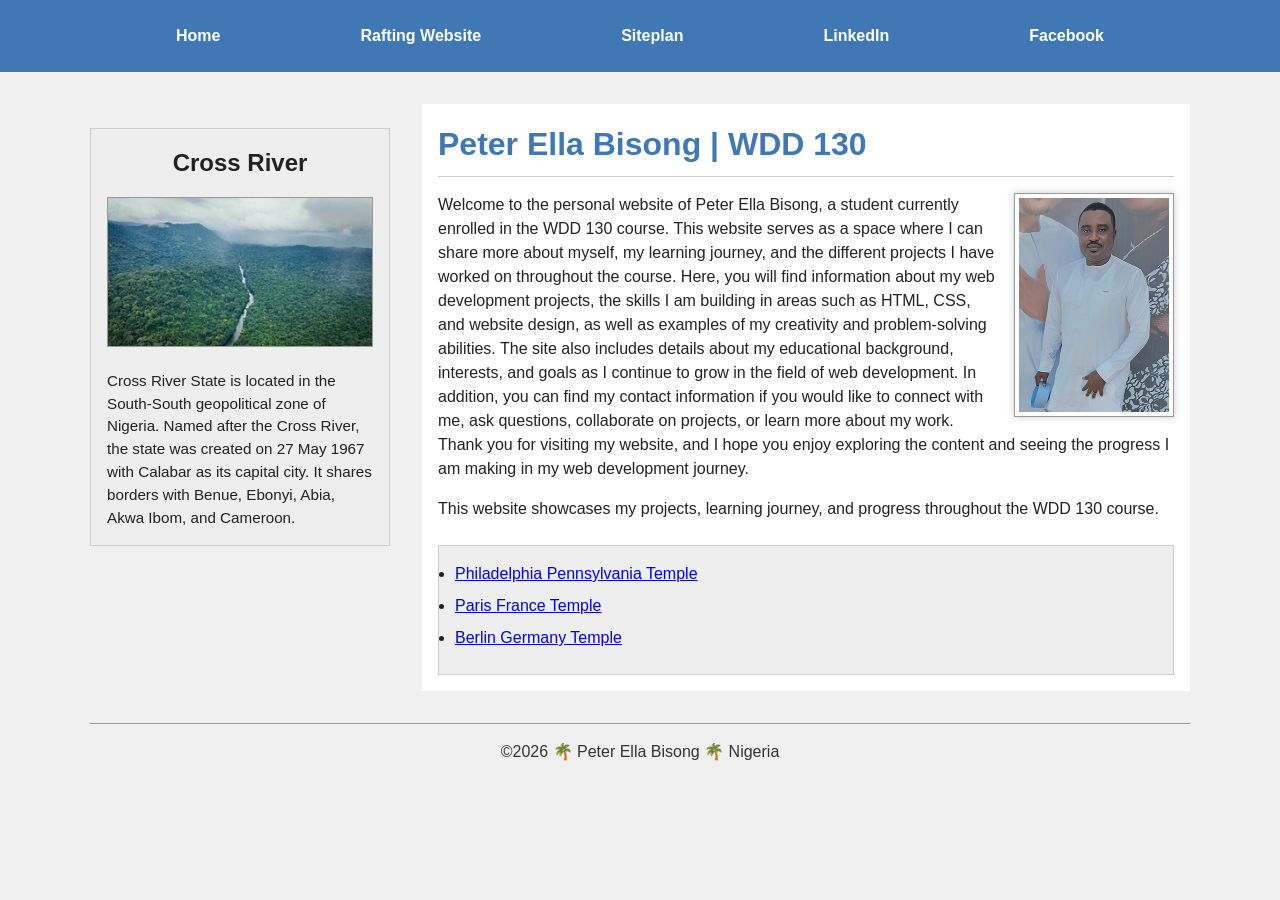
<file: index.html>
<!DOCTYPE html>
<html lang="en">

<head>
    <meta charset="UTF-8">
    <meta name="viewport" content="width=device-width, initial-scale=1.0">

    <title>Peter Ella Bisong | WDD 130</title>

    <meta name="description"
      content="Personal website of Peter Ella Bisong, a WDD 130 student showcasing projects, skills, and contact information.">

    <meta name="author" content="Peter Ella Bisong">

    <link rel="stylesheet" href="styles/styles.css">
</head>

<body>

    <header>
        <nav>
            <a href="#">Home</a>
            <a href="wwr/">Rafting Website</a>
            <a href="#">Siteplan</a>
            <a href="https://www.linkedin.com" target="_blank">LinkedIn</a>
            <a href="https://www.facebook.com" target="_blank">Facebook</a>
        </nav>
    </header>

    <div class="grid-container">

        <!-- Aside -->
        <aside class="box">
            <h2>Cross River</h2>

            <img src="images/cross-river.jpg" alt="Cross River National Park scenery">

            <p>
                Cross River State is located in the South-South geopolitical
                zone of Nigeria. Named after the Cross River, the state was
                created on 27 May 1967 with Calabar as its capital city.
                It shares borders with Benue, Ebonyi, Abia, Akwa Ibom,
                and Cameroon.
            </p>
        </aside>

        <!-- Main -->
        <main>
            <h1>Peter Ella Bisong | WDD 130</h1>

            <img src="images/profile.jpg" alt="Profile photo of Peter Ella Bisong">

            <p>
                Welcome to the personal website of Peter Ella Bisong, a student currently enrolled
                in the WDD 130
                course. This website serves as a space where I can share more about myself, my
                learning journey, and
                the different projects I have worked on throughout the course. Here, you will find
                information about
                my web development projects, the skills I am building in areas such as HTML, CSS,
                and website
                design, as well as examples of my creativity and problem-solving abilities. The site
                also includes
                details about my educational background, interests, and goals as I continue to grow
                in the field of
                web development. In addition, you can find my contact information if you would like
                to connect with
                me, ask questions, collaborate on projects, or learn more about my work. Thank you
                for visiting my
                website, and I hope you enjoy exploring the content and seeing the progress I am
                making in my web
                development journey.
            </p>

            <p>
                This website showcases my projects, learning journey,
                and progress throughout the WDD 130 course.
            </p>

            <ul class="box">
                <li>
                    <a href="http://www.churchofjesuschrist.org/temples/details/philadelphia-pennsylvania-temple"
                      target="_blank">
                        Philadelphia Pennsylvania Temple
                    </a>
                </li>

                <li>
                    <a href="http://www.churchofjesuschrist.org/temples/details/paris-france-temple"
                      target="_blank">
                        Paris France Temple
                    </a>
                </li>

                <li>
                    <a href="http://www.churchofjesuschrist.org/temples/details/lima-peru-los-olivos-temple"
                      target="_blank">
                        Berlin Germany Temple
                    </a>
                </li>
            </ul>

        </main>
    </div>

    <footer>
        <p>©2026 🌴 Peter Ella Bisong 🌴 Nigeria</p>
    </footer>

</body>

</html>
</file>
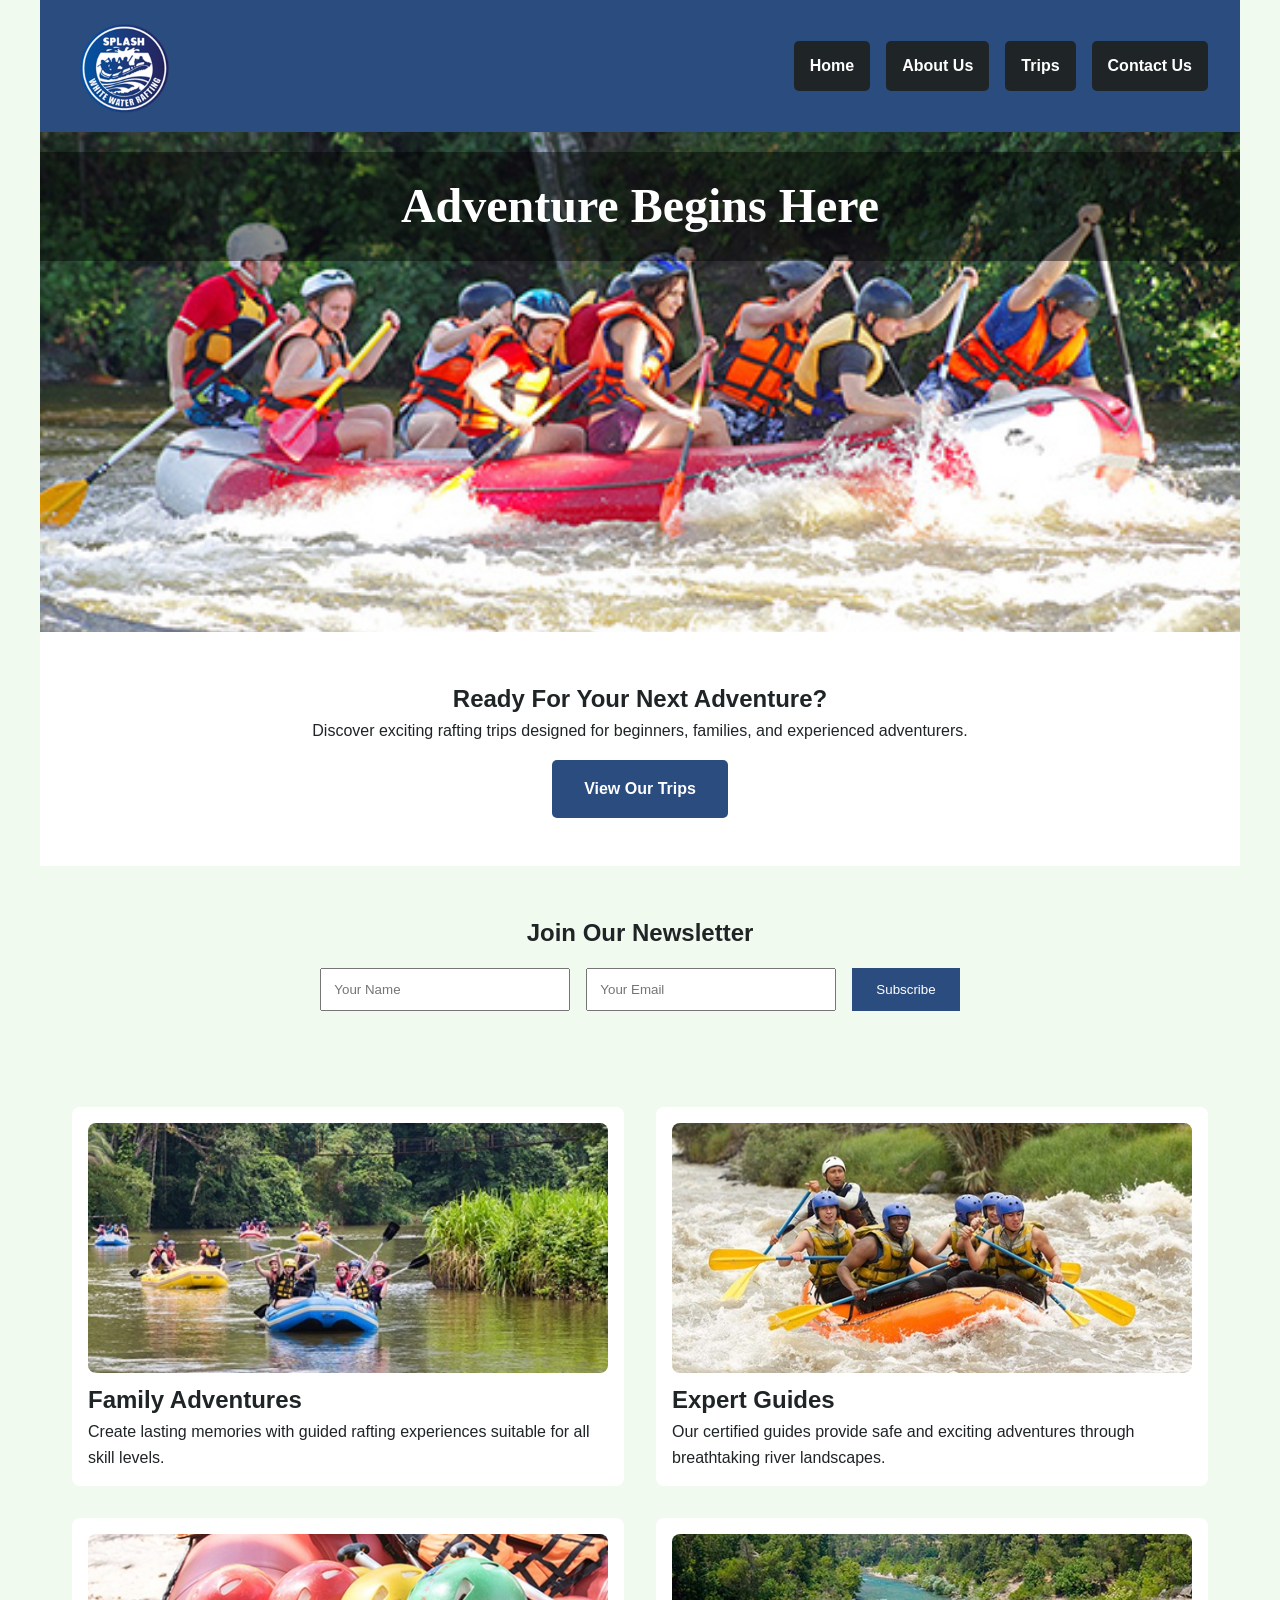
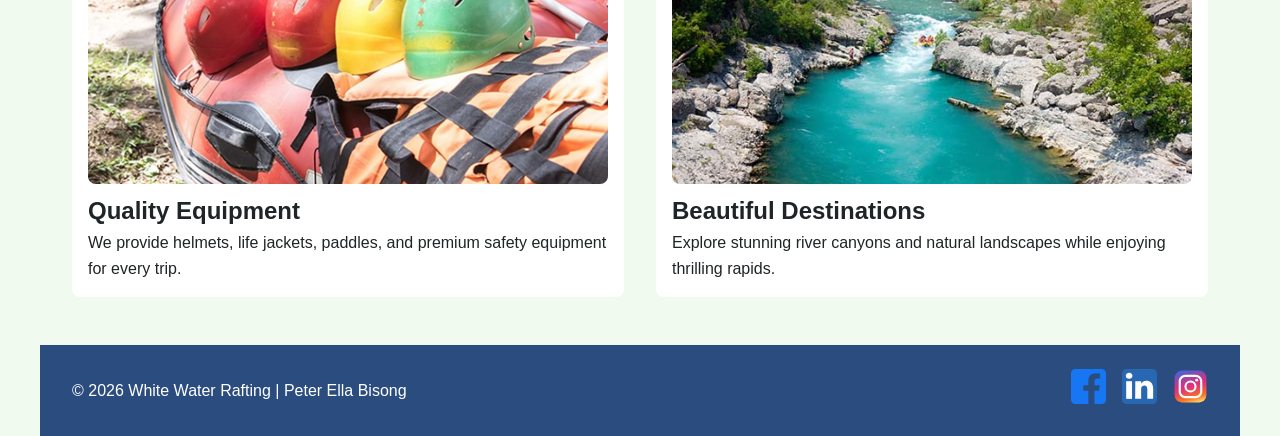
<file: wwr/index.html>
<!DOCTYPE html>
<html lang="en-US">

<head>
    <meta charset="UTF-8">
    <meta name="viewport" content="width=device-width, initial-scale=1.0">

    <title>Home | White Water Rafting</title>

    <meta name="description"
        content="Experience unforgettable white water rafting adventures. Explore our exciting river trips, expert guides, and outdoor experiences for families and thrill seekers.">

    <meta name="author" content="Peter Ella Bisong">

    <link rel="stylesheet" href="styles/rafting.css">
</head>

<body>

<header>
    <img src="images/logo.png"
        alt="White Water Rafting Logo"
        class="logo">

    <nav>
        <a href="index.html">Home</a>
        <a href="about.html">About Us</a>
        <a href="trips.html">Trips</a>
        <a href="contact.html">Contact Us</a>
    </nav>
</header>

<main>

    <section class="hero home-hero">

        <img src="images/home-hero.jpg"
            alt="White water rafting team navigating rapids"
            loading="lazy">

        <h1>Adventure Begins Here</h1>

    </section>

    <section class="cta">

        <h2>Ready For Your Next Adventure?</h2>

        <p>
            Discover exciting rafting trips designed for beginners,
            families, and experienced adventurers.
        </p>

        <a href="trips.html" class="cta-button">
            View Our Trips
        </a>

    </section>

    <section class="newsletter-section">

        <h2>Join Our Newsletter</h2>

        <form class="newsletter-form">

            <input type="text"
                name="name"
                placeholder="Your Name"
                required>

            <input type="email"
                name="email"
                placeholder="Your Email"
                required>

            <button type="submit">
                Subscribe
            </button>

        </form>

    </section>

    <section class="home-grid">

        <div class="grid-card">

            <img src="images/family-rafting.jpg"
                alt="Family rafting trip" loading="lazy">

            <h2>Family Adventures</h2>

            <p>
                Create lasting memories with guided rafting
                experiences suitable for all skill levels.
            </p>

        </div>

        <div class="grid-card">

            <img src="images/river-guide.jpg"
                alt="Professional rafting guide" loading="lazy">

            <h2>Expert Guides</h2>

            <p>
                Our certified guides provide safe and exciting
                adventures through breathtaking river landscapes.
            </p>

        </div>

        <div class="grid-card">

            <img src="images/equipment.jpg"
                alt="Professional rafting equipment" loading="lazy">

            <h2>Quality Equipment</h2>

            <p>
                We provide helmets, life jackets, paddles,
                and premium safety equipment for every trip.
            </p>

        </div>

        <div class="grid-card">

            <img src="images/scenic-river.jpg"
                alt="Beautiful river scenery" loading="lazy">

            <h2>Beautiful Destinations</h2>

            <p>
                Explore stunning river canyons and natural
                landscapes while enjoying thrilling rapids.
            </p>

        </div>

    </section>

</main>

<footer>

    <p>&copy; 2026 White Water Rafting | Peter Ella Bisong</p>

    <nav class="socialmedia">

        <a href="https://facebook.com">
            <img src="images/facebook.svg" alt="Facebook icon">
        </a>

        <a href="https://linkedin.com">
            <img src="images/linkedin.svg" alt="LinkedIn icon">
        </a>

        <a href="https://instagram.com">
            <img src="images/instagram.svg" alt="Instagram icon">
        </a>

    </nav>

</footer>

</body>
</html>
</file>
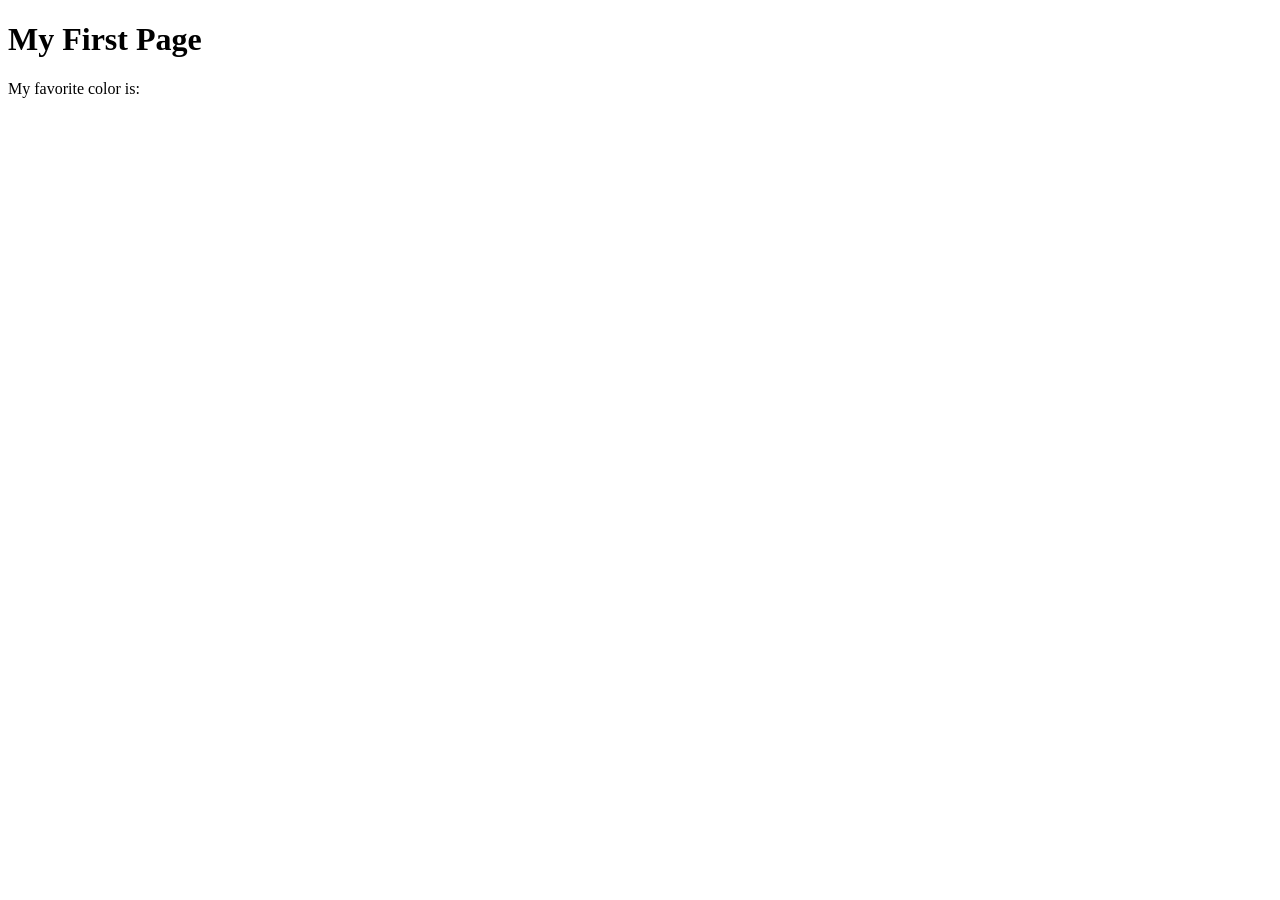
<file: week01/first-page.html>
<!DOCTYPE html>
<html lang="en">
<head>
    <meta charset="UTF-8">
    <meta name="viewport" content="width=device-width, initial-scale=1.0">
    <title>My First Page</title>
</head>
<body>
    <h1>My First Page</h1>
    <p>My favorite color is: </p>
</body>
</html>
</file>
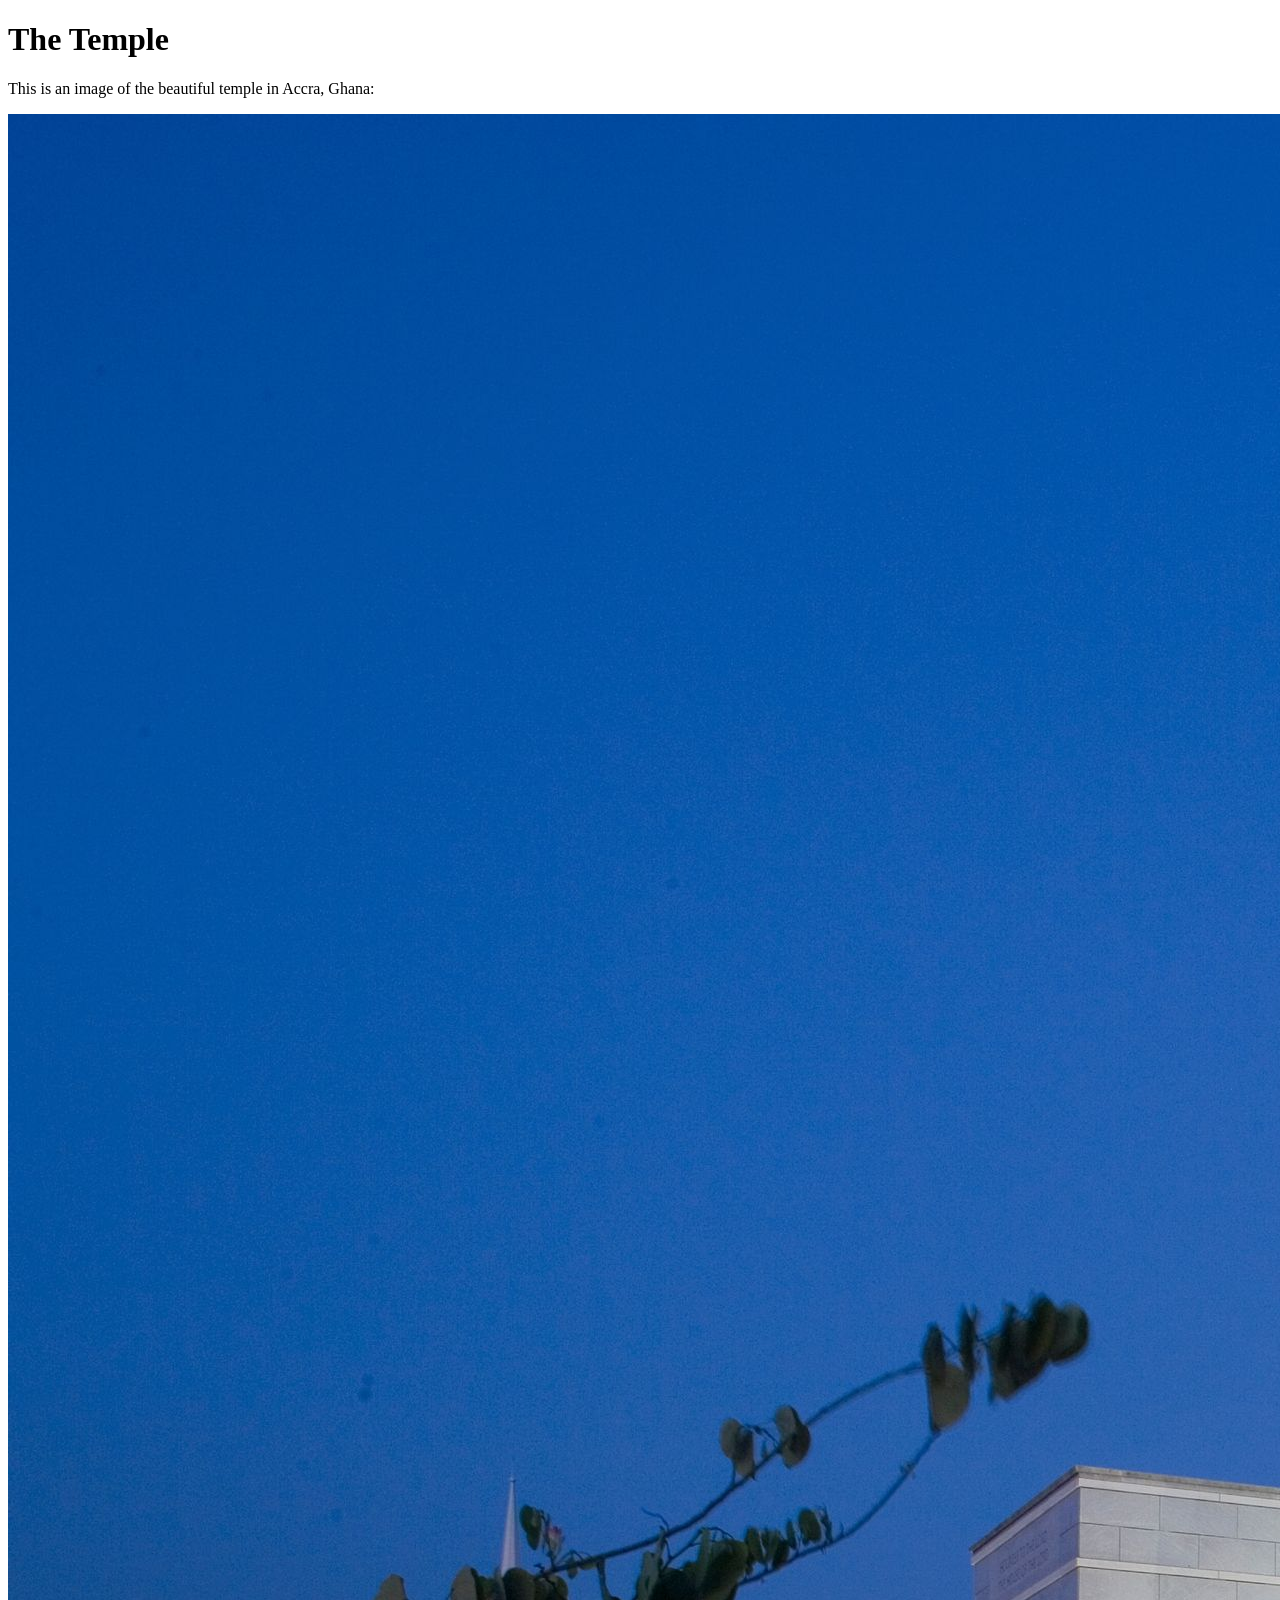
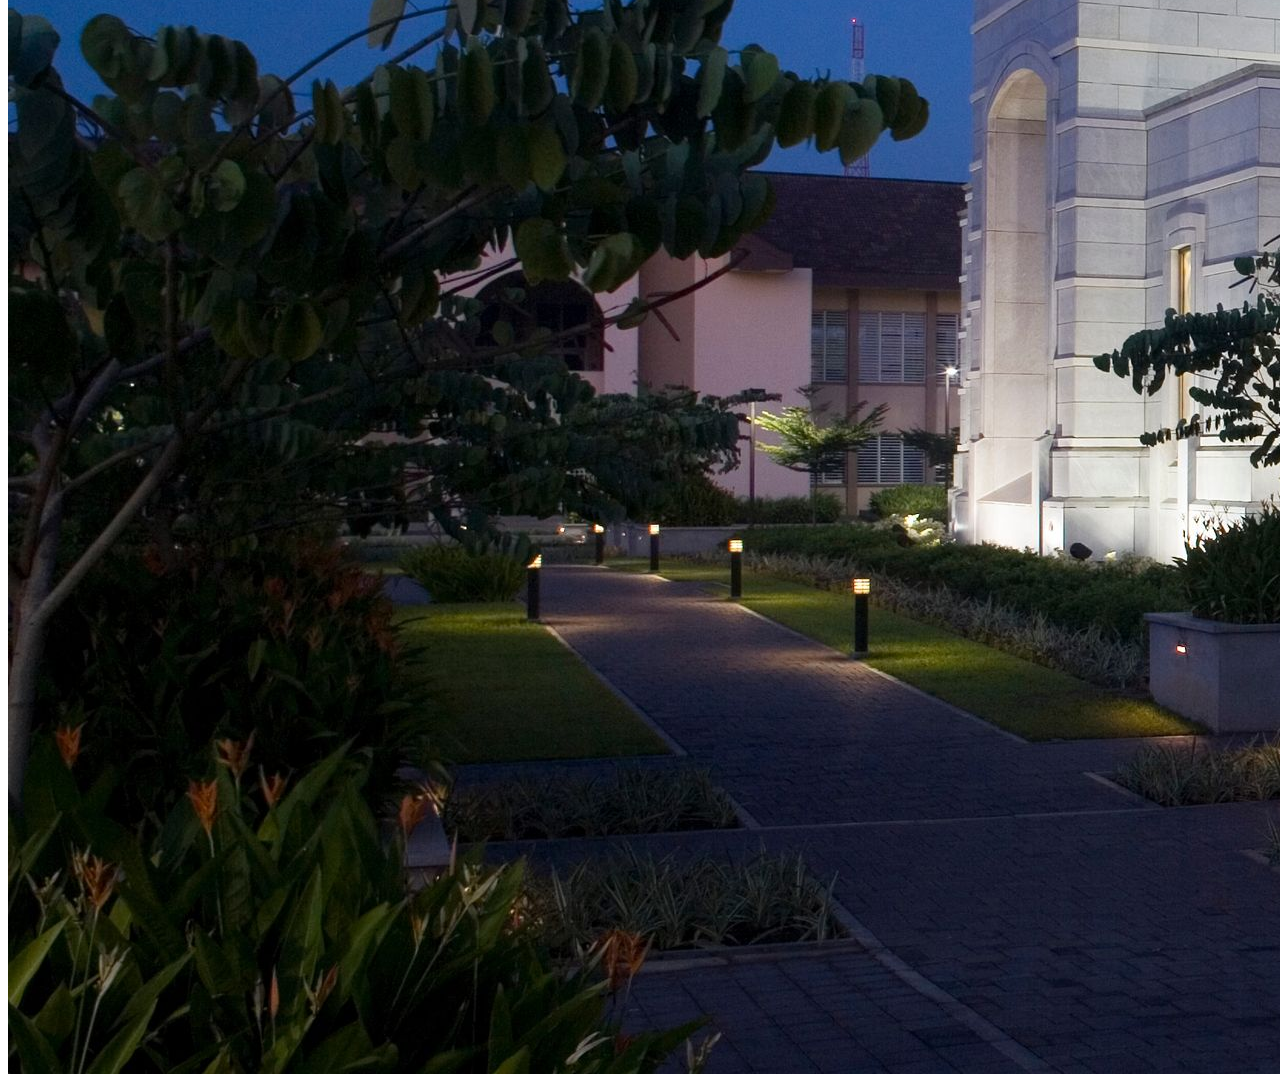
<file: week01/images.html>
<!DOCTYPE html>
<html lang="en">
<head>
    <meta charset="UTF-8">
    <meta name="viewport" content="width=device-width, initial-scale=1.0">
    <title>Temple Image</title>
</head>
<body>
    <h1>The Temple</h1>
    <p>This is an image of the beautiful temple in Accra, Ghana:</p>
    <img src="images/temple-large.jpeg" alt="The Accra Ghana Temple">
    
</body>
</html>
</file>
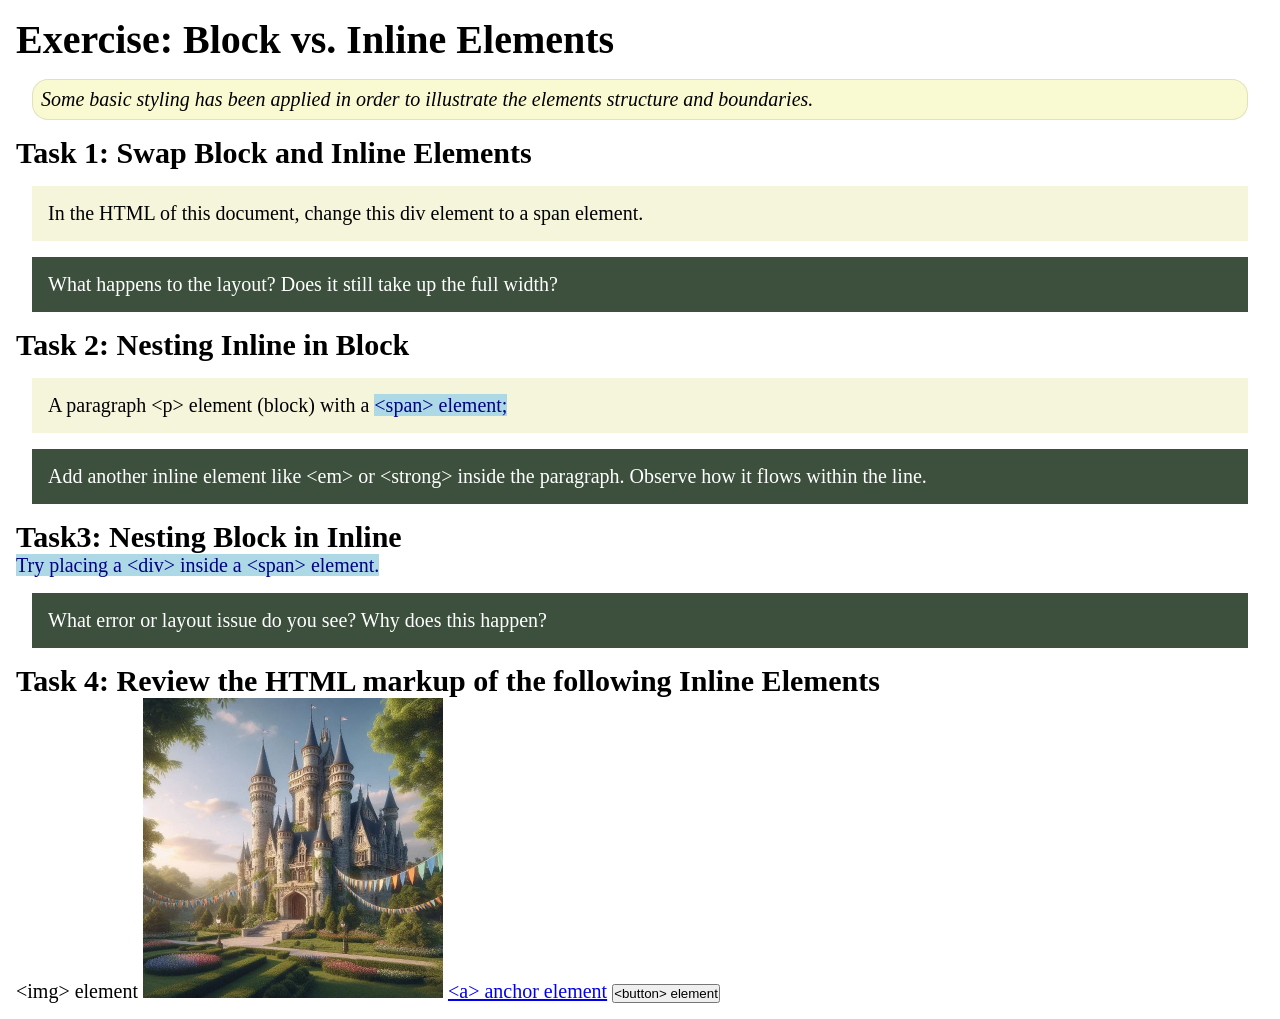
<file: week02/block-vs-inline.html>
<!DOCTYPE html>
<html lang="en">

<head>
    <meta charset="UTF-8">
    <meta name="viewport" content="width=device-width, initial-scale=1.0">
    <title>Exercise: Block vs. Inline Elements</title>
    <link rel="stylesheet" href="styles/block-vs-inline.css">
</head>

<body>
    <main>
        <h1>Exercise: Block vs. Inline Elements</h1>
        <p class="note">Some basic styling has been applied in order to illustrate the elements structure and
            boundaries.</p>

        <h2>Task 1: Swap Block and Inline Elements</h2>
        <div>In the HTML of this document, change this div element to a span element.</div>

        <p class="question">What happens to the layout? Does it still take up the full width?</p>

        <h2>Task 2: Nesting Inline in Block</h2>
        <p>A paragraph &lt;p&gt; element (block) with a <span>&lt;span&gt; element;</span></p>
        <p class="question">Add another inline element like &lt;em&gt; or &lt;strong&gt; inside the paragraph. Observe
            how it flows within the line.</p>

        <h2>Task3: Nesting Block in Inline</h2>
        <span>Try placing a &lt;div&gt; inside a &lt;span&gt; element.</span>
            <p class="question">What error or layout issue do you see? Why does this happen?</p>


            <h2>Task 4: Review the HTML markup of the following Inline Elements</h2>
        &lt;img&gt; element
        <img src="images/castle.webp" alt="placeholder image (images are inline)" width="300" height="300">
        <a href="https://churchofjesuschrist.org">&lt;a&gt; anchor element</a>
        <button type="button">&lt;button&gt; element</button>
    </main>
</body>

</html>
</file>
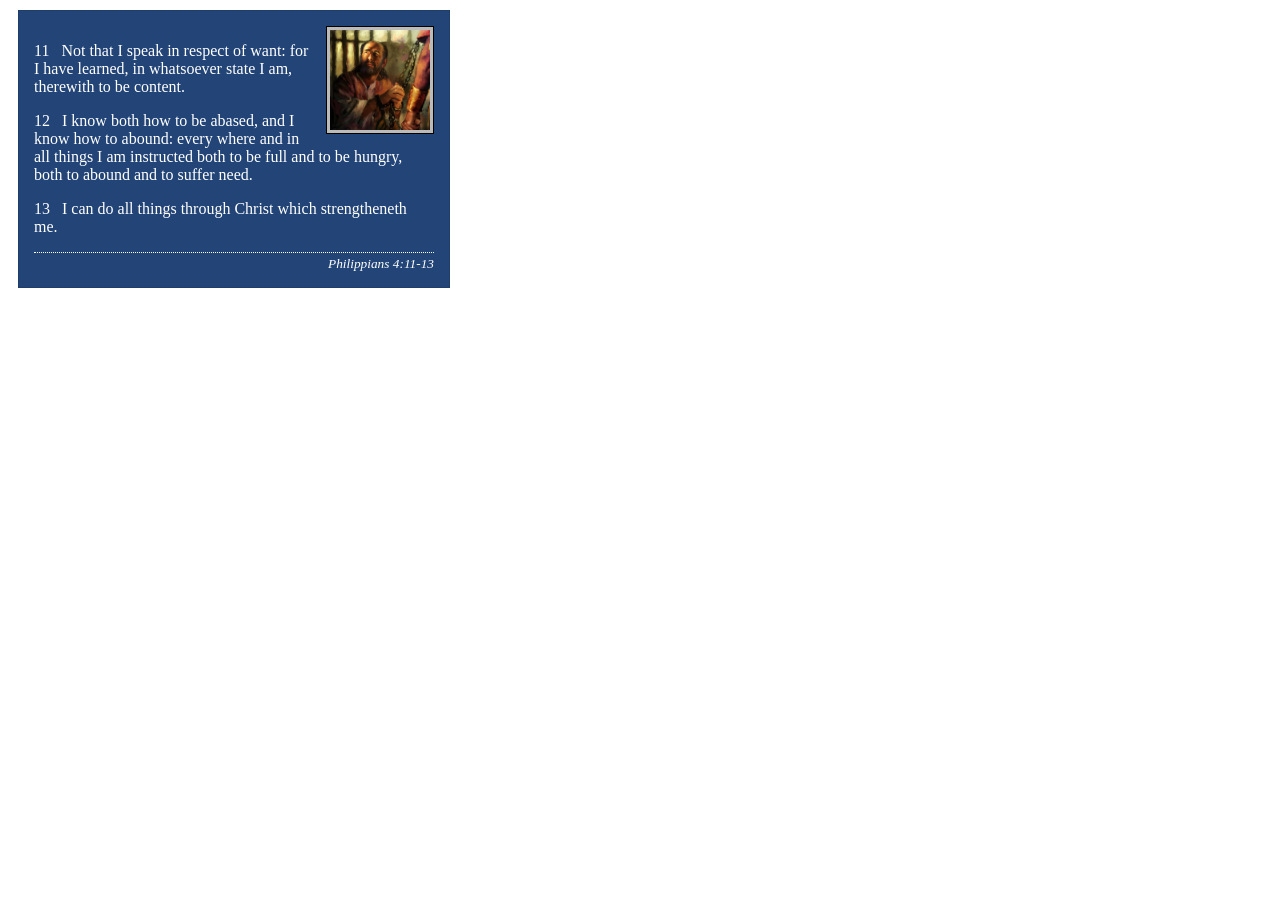
<file: week02/box-model-solution.html>
<!DOCTYPE html>
<html lang="en">
<head>
    <meta charset="UTF-8">
    <meta name="viewport" content="width=device-width, initial-scale=1.0">
    <title>Box Model Activity</title>
    <link rel="stylesheet" href="styles/box-model-solution.css">
</head>
<body>
    <main>
        <div class="callout">
            <img src="images/apostle-paul-imprisoned.webp" alt="Paul the Apostle - Imprisoned in Rome" width="200" height="200">
            <blockquote>
                <p>11 &nbsp; Not that I speak in respect of want: for I have learned, in whatsoever state I am, therewith to be content.</p>
                <p>12 &nbsp; I know both how to be abased, and I know how to abound: every where and in all things I am instructed both to be full and to be hungry, both to abound and to suffer need.</p>
                <p>13 &nbsp; I can do all things through Christ which strengtheneth me.</p>
            </blockquote>
            <cite>Philippians 4:11-13</cite>
        </div>
    </main>
</body>
</html>
</file>
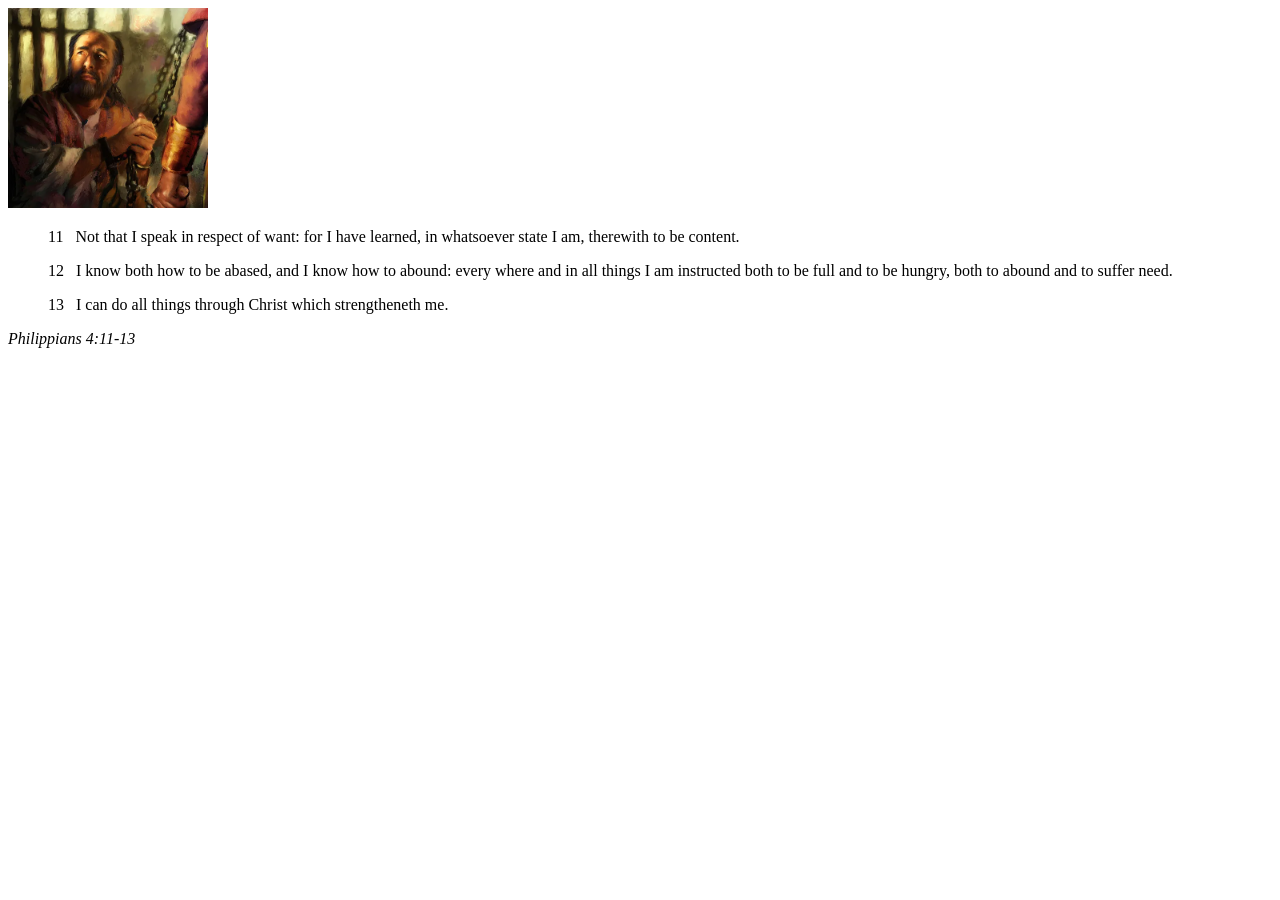
<file: week02/box-model.html>
<!DOCTYPE html>
<html lang="en">
<head>
    <meta charset="UTF-8">
    <meta name="viewport" content="width=device-width, initial-scale=1.0">
    <title>Box Model Activity</title>
</head>
<body>
    <main>
        <div class="callout">
            <img src="images/apostle-paul-imprisoned.webp" alt="Paul the Apostle - Imprisoned in Rome" width="200" height="200">
            <blockquote>
                <p>11 &nbsp; Not that I speak in respect of want: for I have learned, in whatsoever state I am, therewith to be content.</p>
                <p>12 &nbsp; I know both how to be abased, and I know how to abound: every where and in all things I am instructed both to be full and to be hungry, both to abound and to suffer need.</p>
                <p>13 &nbsp; I can do all things through Christ which strengtheneth me.</p>
            </blockquote>
            <cite>Philippians 4:11-13</cite>
        </div>
    </main>
</body>
</html>
</file>
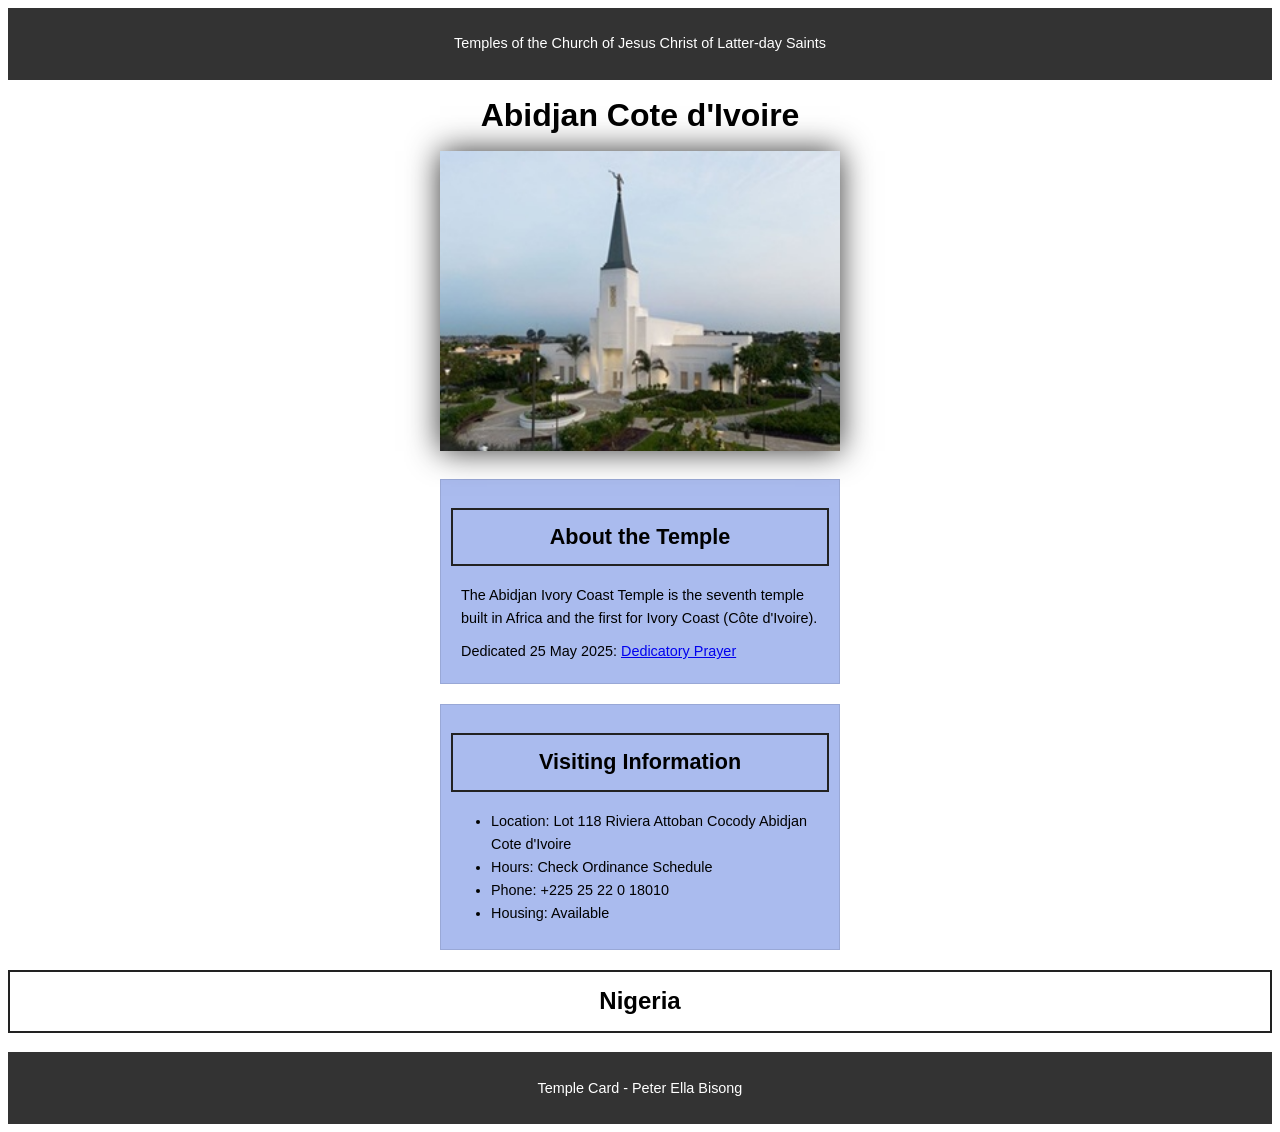
<file: week02/temple.html>
<!DOCTYPE html>
<html lang="en">

<head>
    <meta charset="UTF-8">
    <meta name="viewport" content="width=device-width, initial-scale=1.0">
    <title>Temple Card - Abidjan Cote d'Ivoire</title>
    <meta name="description" content="">
    <meta name="author" content="Peter Ella Bisong">
    <link rel="stylesheet" href="styles/temple.css">
</head>

<body>
    <header>
        <p>Temples of the Church of Jesus Christ of Latter-day Saints</p>
    </header>
    <main>
        <h1>Abidjan Cote d'Ivoire</h1>
        <picture>
            <img src="images/abidjan-ivory-coast.jpeg" alt="Abidjan Cote d'Ivoire Temple">
        </picture>
        <section>
            <h2>About the Temple</h2>
            <p>The Abidjan Ivory Coast Temple is the seventh temple built in Africa and the first
                for Ivory Coast (Côte
                d'Ivoire).</p>
            <p>Dedicated 25 May 2025: <a
                  href="https://www.churchofjesuschrist.org/temples/dedicatory-prayer/abidjan-ivory-coast-temple/2025-05-25?lang=eng"
                  target="_blank" rel="noopener noreferrer">Dedicatory Prayer</a></p>
        </section>
        <section>
            <h2>Visiting Information</h2>
            <ul>
                <li>Location: Lot 118 Riviera Attoban Cocody Abidjan Cote d'Ivoire</li>
                <li>Hours: Check Ordinance Schedule</li>
                <li>Phone: +225 25 22 0 18010</li>
                <li>Housing: Available</li>
            </ul>
        </section>
    </main>
    <aside>
        <h2>Nigeria</h2>
    </aside>
    <footer>
        <p>Temple Card - Peter Ella Bisong</p>
    </footer>
</body>

</html>
</file>
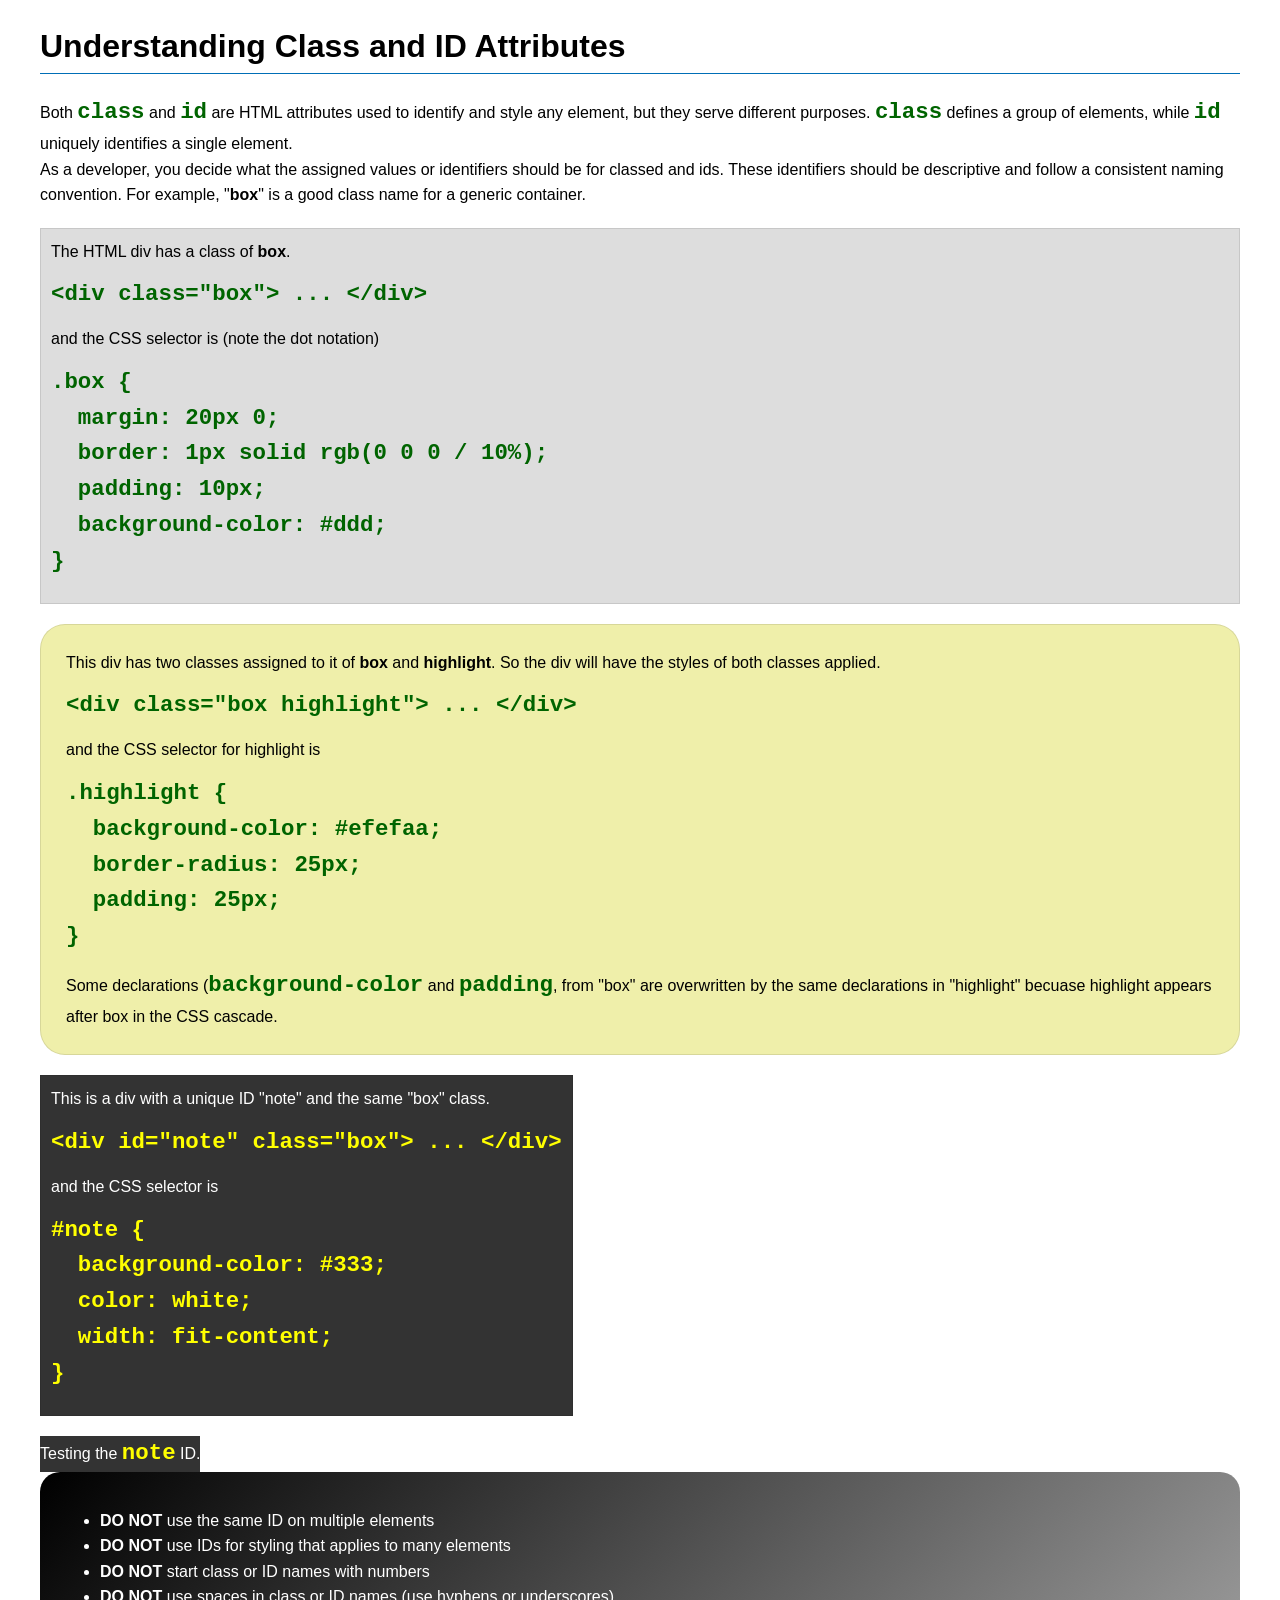
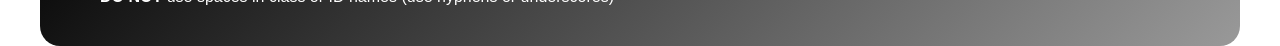
<file: week03/class-and-id.html>
<!DOCTYPE html>
<html lang="en">

<head>
    <meta charset="UTF-8">
    <meta name="viewport" content="width=device-width, initial-scale=1.0">
    <title>Class vs ID Attributes</title>
    <link rel="stylesheet" href="styles/class-and-id.css">
</head>

<body>
    <h1>Understanding Class and ID Attributes</h1>
    <p>Both <code>class</code> and <code>id</code> are HTML attributes used to identify and style any element, but they
        serve different purposes. <code>class</code> defines a group of elements, while <code>id</code> uniquely
        identifies a single element.</p>
    <p>As a developer, you decide what the assigned values or identifiers should be for classed and ids. These
        identifiers should be
        descriptive and follow a consistent naming convention. For example, "<strong>box</strong>" is a good class name
        for a generic container.</p>
    <div class="box">
        <p>The HTML div has a class of <strong>box</strong>.</p>
        <pre><code class="html">&lt;div class="box"&gt; ... &lt;/div&gt;</code></pre>
        and the CSS selector is (note the dot notation)
        <pre><code class="css">.box {
  margin: 20px 0;
  border: 1px solid rgb(0 0 0 / 10%);
  padding: 10px;
  background-color: #ddd; 
}</code></pre>
    </div>

    <div class="box highlight">
        <p>This div has two classes assigned to it of <strong>box</strong> and <strong>highlight</strong>. So the div
            will have the styles of both classes applied.</p>
        <pre><code class="html">&lt;div class="box highlight"&gt; ... &lt;/div&gt;</code></pre>
        and the CSS selector for highlight is
        <pre><code class="css">.highlight {
  background-color: #efefaa;
  border-radius: 25px;
  padding: 25px;
}</code></pre>
<p>Some declarations (<code>background-color</code> and <code>padding</code>, from "box" are overwritten by the same declarations in "highlight" becuase highlight appears after box in the CSS cascade.</p>
    </div>

    <div id="note" class="box">
        <p>This is a div with a unique ID "note" and the same "box" class.</p>
        <pre><code class="html">&lt;div id="note" class="box"&gt; ... &lt;/div&gt;</code></pre>
        and the CSS selector is
        <pre><code class="css">#note {
  background-color: #333;
  color: white;
  width: fit-content;
}</code></pre>
    </div>

    <div id="note">
        <p>Testing the <code>note</code> ID.</p>
    </div>

    <section id="best-practice">
        <ul>
            <li><strong>DO NOT</strong> use the same ID on multiple elements</li>
            <li><strong>DO NOT</strong> use IDs for styling that applies to many elements</li>
            <li><strong>DO NOT</strong> start class or ID names with numbers</li>
            <li><strong>DO NOT</strong> use spaces in class or ID names (use hyphens or underscores)</li>
        </ul>
    </section>




</body>

</html>
</file>
<file: styles/styles.css>
/* RESET */
* {
    margin: 0;
    padding: 0;
    box-sizing: border-box;
}

/* BODY */
body {
    font-family: Arial, Helvetica, sans-serif;
    background-color: #f0f0f0;
    color: #222;
    line-height: 1.5;
}

/* HEADER */
header {
    background-color: #3f78b5;
}

/* NAVIGATION */
nav {
    max-width: 1100px;
    margin: 0 auto;
    display: flex;
    justify-content: space-around;
    align-items: center;
    padding: 1rem;
}

nav a {
    color: white;
    text-decoration: none;
    font-weight: bold;
    font-size: 1rem;
    padding: 0.5rem 1rem;
}

nav a:hover {
    background-color: rgba(255, 255, 255, 0.2);
    border-radius: 4px;
}

/* GRID LAYOUT */
.grid-container {
    max-width: 1100px;
    margin: 2rem auto;
    display: grid;
    grid-template-columns: 300px 1fr;
    gap: 2rem;
    align-items: start;
}

/* ASIDE */
aside {
    background-color: #ddd;
    border: 1px solid #bbb;
    padding: 1rem;
}

aside h2 {
    text-align: center;
    margin-bottom: 1rem;
    color: #222;
}

aside img {
    width: 100%;
    height: auto;
    margin-bottom: 1rem;
    border: 1px solid #999;
}

aside p {
    font-size: 0.95rem;
}

/* MAIN */
main {
    background-color: white;
    padding: 1rem;
}

/* MAIN HEADING */
main h1 {
    color: #3f78b5;
    font-size: 2rem;
    margin-bottom: 1rem;
    border-bottom: 1px solid #ccc;
    padding-bottom: 0.5rem;
}

/* PROFILE IMAGE */
main img {
    float: right;
    width: 160px;
    border: 1px solid #999;
    padding: 4px;
    margin-left: 1rem;
    margin-bottom: 1rem;
    box-shadow: 0 0 8px rgba(0, 0, 0, 0.2);
}

/* PARAGRAPHS */
main p {
    margin-bottom: 1rem;
    text-align: left;
}

/* LIST BOX */
.box {
    background-color: #eee;
    border: 1px solid #ccc;
    padding: 1rem;
    margin-top: 1.5rem;
}

.box ul {
    padding-left: 1.5rem;
}

.box li {
    margin-bottom: 0.5rem;
}

/* FOOTER */
footer {
    max-width: 1100px;
    margin: 2rem auto;
    padding-top: 1rem;
    border-top: 1px solid #999;
    text-align: center;
    color: #333;
}

/* RESPONSIVE */
@media (max-width: 768px) {

    .grid-container {
        grid-template-columns: 1fr;
    }

    main img {
        float: none;
        display: block;
        margin: 0 auto 1rem;
    }

    nav {
        flex-direction: column;
        gap: 0.5rem;
    }
}
</file>
<file: wwr/styles/rafting.css>
:root {
    --primary-color: #1f2426;
    --secondary-color: #2b4c7e;
    --accent1-color: #1f2426;
    --accent2-color: #f1faee;

    --heading-font: Georgia, serif;
    --body-font: Arial, Helvetica, sans-serif;

    --max-width: 1200px;
}

*,
*::before,
*::after {
    margin: 0;
    padding: 0;
    box-sizing: border-box;
}

body {
    font-family: var(--body-font);
    color: var(--accent1-color);
    background-color: var(--accent2-color);
    line-height: 1.6;
}

header,
main,
footer {
    max-width: var(--max-width);
    margin: 0 auto;
}

/* HEADER */

header {
    display: grid;
    grid-template-columns: 150px 1fr;
    align-items: center;
    gap: 2rem;

    background-color: var(--secondary-color);
    padding: 1rem 2rem;
}

.logo {
    width: 100px;
    height: auto;
}

/* NAVIGATION */

header nav {
    display: flex;
    justify-content: flex-end;
    gap: 1rem;
}

header nav a:focus {
    background-color: white;
    color: var(--primary-color);
}

header nav a {
    text-decoration: none;
    color: white;
    background-color: var(--primary-color);

    padding: .75rem 1rem;
    border-radius: 5px;

    font-weight: bold;
    transition: .3s;
}

header nav a:hover {
    background-color: white;
    color: var(--primary-color);
}

.sr-only {
    position: absolute;
    width: 1px;
    height: 1px;
    padding: 0;
    margin: -1px;
    overflow: hidden;
    clip: rect(0, 0, 0, 0);
    white-space: nowrap;
    border: 0;
}

/* CONTACT PAGE */

.contact-header {
    text-align: center;
    padding: 2rem;
}

.contact-header h1 {
    color: var(--primary-color);
    margin-bottom: 1rem;
    font-family: var(--heading-font);
}

.contact-header address {
    font-style: normal;
    font-weight: 600;
}

.contact-content {
    display: grid;
    grid-template-columns: 1fr 1fr;
    gap: 2rem;
    padding: 2rem;
    align-items: start;
}

.map-container iframe {
    width: 100%;
    height: 400px;
    border: 2px solid #ccc;
    border-radius: 8px;
}

/* FORM */

.contact-form {
    display: flex;
    flex-direction: column;
    gap: 1rem;
}

.form-group {
    display: flex;
    flex-direction: column;
}

.contact-form label {
    font-weight: 600;
    margin-bottom: .25rem;
}

.contact-form input[type="text"],
.contact-form input[type="email"],
.contact-form textarea {
    padding: .75rem;
    border: 1px solid #bbb;
    border-radius: 4px;
    font-family: inherit;
    width: 100%;
}

fieldset {
    border: none;
    padding: 0;
}

fieldset legend {
    font-weight: bold;
    margin-bottom: .5rem;
}

fieldset label {
    display: block;
    margin-bottom: .5rem;
    font-weight: normal;
}

.newsletter {
    display: flex;
    align-items: center;
    gap: .5rem;
}

/* SUBMIT BUTTON */

.submit-btn {
    background-color: var(--primary-color);
    color: white;
    border: none;
    padding: 1rem;
    font-size: 1rem;
    font-weight: bold;
    cursor: pointer;
    border-radius: 5px;
    transition: .3s;
}

.submit-btn:hover {
    background-color: var(--accent1-color);
}

/* EMPLOYEE SECTION */

.employees {
    background-color: white;
    border: 1px solid #ccc;
    margin: 2rem;
    border-radius: 8px;
}

.employees .adventure-gallery {
    grid-template-columns: repeat(3, 1fr);
}

.employees img {
    height: 180px;
    object-fit: cover;
}

/* RESPONSIVE */

@media (max-width: 900px) {

    .contact-content {
        grid-template-columns: 1fr;
    }

    .employees .adventure-gallery {
        grid-template-columns: 1fr;
    }
}

/* HERO */

.hero {
    position: relative;
}

.hero img {
    display: block;
    width: 100%;
}

.hero h1 {
    position: absolute;
    top: 20px;
    width: 100%;

    text-align: center;
    color: white;

    font-size: 3rem;
    font-family: var(--heading-font);

    background-color: rgba(0,0,0,.45);
    padding: 1rem;
}

.hero article {
    position: absolute;

    bottom: 20px;
    left: 50%;

    transform: translateX(-50%);

    width: 85%;
    max-width: 900px;

    background-color: rgba(255,255,255,.90);

    padding: 1rem;
}

.hero article h2 {
    margin-bottom: .5rem;
}

.hero article img {
    float: right;

    width: 180px;
    margin-left: 1rem;
    border-radius: 8px;
}

/* HISTORY */

.history {
    background-color: white;
    padding: 3rem 2rem;
}

.history h2 {
    text-align: center;
    margin-bottom: 2rem;

    font-family: var(--heading-font);
    color: var(--primary-color);
}

.history-content {
    display: grid;
    grid-template-columns: 1fr 250px 1fr;
    gap: 2rem;
    align-items: center;
}

.history-content img {
    width: 100%;
    border-radius: 8px;
}

/* ADVENTURE SECTION */

.adventures {
    padding: 3rem 2rem;
}

.adventures h2 {
    text-align: center;
    margin-bottom: 2rem;

    font-family: var(--heading-font);
    color: var(--primary-color);
}

.adventure-gallery {
    display: grid;
    grid-template-columns: repeat(5, 1fr);
    gap: 1rem;
}

.adventure-gallery figure {
    text-align: center;
}

.adventure-gallery img {
    width: 100%;
    height: 180px;

    object-fit: cover;
    border-radius: 8px;
}

figcaption {
    margin-top: .5rem;
    font-weight: bold;
}

/* FOOTER */

footer {
    display: flex;
    justify-content: space-between;
    align-items: center;

    background-color: var(--secondary-color);
    color: white;

    padding: 1.5rem 2rem;
}

.socialmedia {
    display: flex;
    gap: 1rem;
}

.socialmedia a {
    text-decoration: none;
}

.socialmedia img {
    width: 35px;
}

/* RESPONSIVE */

@media (max-width: 900px) {

    .history-content {
        grid-template-columns: 1fr;
        text-align: center;
    }

    .adventure-gallery {
        grid-template-columns: repeat(2, 1fr);
    }

    .hero article {
        position: static;
        transform: none;
        width: 100%;
    }

    .hero h1 {
        position: static;
    }
}

@media (max-width: 600px) {

    header {
        grid-template-columns: 1fr;
        text-align: center;
    }

    header nav {
        justify-content: center;
        flex-wrap: wrap;
    }

    .adventure-gallery {
        grid-template-columns: 1fr;
    }

    footer {
        flex-direction: column;
        gap: 1rem;
        text-align: center;
    }

    .hero article img {
        float: none;
        display: block;
        margin: 0 auto 1rem;
    }
}

/* HOME PAGE */

.home-hero img {
    max-width: 1600px;
    height: 500px;
    object-fit: cover;
}

a:focus,
    button:focus,
    input:focus,
    textarea:focus {
    outline: 3px solid #000;
    outline-offset: 2px;
}

.cta {
    text-align: center;
    padding: 3rem 2rem;
    background-color: white;
}

.cta-button {
    display: inline-block;
    margin-top: 1rem;
    padding: 1rem 2rem;
    background-color: var(--secondary-color);
    color: white;
    text-decoration: none;
    border-radius: 5px;
    font-weight: bold;
}

.cta-button:hover,
.submit-btn:hover {
    background-color: var(--primary-color);
}

.newsletter-section {
    padding: 3rem 2rem;
    text-align: center;
}

.newsletter-form {
    display: flex;
    justify-content: center;
    gap: 1rem;
    flex-wrap: wrap;
    margin-top: 1rem;
}

.newsletter-form input {
    padding: .75rem;
    min-width: 250px;
}

.newsletter-form button {
    padding: .75rem 1.5rem;
    background: var(--secondary-color);
    color: white;
    border: none;
    cursor: pointer;
}

.home-grid {
    display: grid;
    grid-template-columns: repeat(2, 1fr);
    gap: 2rem;
    padding: 3rem 2rem;
}

.grid-card {
    background-color: white;
    padding: 1rem;
    border-radius: 8px;
}

.grid-card img {
    width: 100%;
    height: 250px;
    object-fit: cover;
    border-radius: 8px;
}

/* TRIPS PAGE */

.trip-hero {
    text-align: center;
    padding: 4rem 2rem;
    background-color: white;
}

.trip-cards {
    display: grid;
    grid-template-columns: repeat(3, 1fr);
    gap: 2rem;
    padding: 3rem 2rem;
}

.trip-card {
    background-color: white;
    border-radius: 8px;
    overflow: hidden;
}

.trip-card img {
    width: 100%;
    height: 250px;
    object-fit: cover;
}

.trip-card h2,
.trip-card p {
    padding: 1rem;
}

.trip-table-section {
    padding: 3rem 2rem;
}

.trip-table {
    width: 100%;
    border-collapse: collapse;
}

.trip-table th,
.trip-table td {
    border: 1px solid #ccc;
    padding: 1rem;
    text-align: center;
}

.trip-table th {
    background-color: var(--secondary-color);
    color: white;
}

@media (max-width: 900px) {

    .home-grid {
        grid-template-columns: 1fr;
    }

    .trip-cards {
        grid-template-columns: 1fr;
    }
}
</file>
<file: week02/styles/block-vs-inline.css>
* {
    margin: 0;
    padding: 0;
}

body {
    font-size: 20px;
    margin: 1rem;
}

p,
div {
    background-color: beige;
    margin: 1rem;
    padding: 1rem;
}

span {
    color: navy;
    background-color: lightblue;
}

code {
    margin: 0;
    padding: 0;
    color: green;
    font-size: 1.2rem;
}

.note {
    font-style: italic;
    background-color: lightgoldenrodyellow;
    border-radius: 1rem;
    border: 1px solid rgb(0 0 0 / 10%);
    margin: 1rem;
    padding: .5rem;
}

.question {
    background-color: #3d503d;
    color: #fff;
}
</file>
<file: week02/styles/box-model-solution.css>
.callout {
    max-width: 400px;
    margin: 10px;
    border: 1px solid rgba(0, 0, 0, .1);
    padding: 15px;
    background-color: #247;
    color: #fff;
}

.callout img {
    float: right;
    margin: 0 0 10px 15px;
    border: 1px solid #000;
    padding: 3px;
    background-color: #bbb;
    width: 100px;
    height: auto;

}

blockquote {
    margin: 0;
}

cite {
    display: block;
    border-top: 1px dotted #fff;
    padding-top: 3px;
    text-align: right;
    font-size: smaller;
}
</file>
<file: week02/styles/temple.css>
body {
    font-family: Arial, sans-serif;
    line-height: 1.6;
}

header,
footer {
    background-color: #333;
    color: #fff;
    padding: 10px;
    text-align: center;
    font-size: 1.5rem;
}

main {
    width: 400px;
    margin: 0 auto;
}

h1 {
    margin: 10px;
    text-align: center;
}

h2 {
    border: 2px solid #222;
    text-align: center;
    padding: 10px;
}

img {
    width: 100%;
    height: auto;
    box-shadow: 0 0 30px #333;
}

section {
    margin: 20px 0;
    border: 1px solid rgba(0, 0, 0, 0.1);
    padding: 10px;
    background-color: #abe;
    font-size: .9rem;
}

section p {
    margin: 10px;

}

header,
footer {
    font-size: .9rem;
}
</file>
<file: week03/styles/class-and-id.css>
body {
    font-family: Arial, sans-serif;
    line-height: 1.6;
    margin: 0;
    padding: 0 40px;
}

h1 {
    border-bottom: 1px solid rgb(0 110 182);
    padding-bottom: 0;
}



p {
    margin: 0;
}

code {
    color: darkgreen;
    font-weight: 700;
    font-size: 1.4rem;
}

/* Class examples - can be reused */

.box {
    margin: 20px 0;
    border: 1px solid rgb(0 0 0 / 10%);
    padding: 10px;
    background-color: #ddd; /* this is shorthand for #dddddd */
}

.highlight {
    background-color: #efefaa;
    border-radius: 25px;
    padding: 25px;
}

/* ID examples - should be unique */

#note {
    background-color: #333;
    color: white;
    width: fit-content;
}

#note code {
    color: yellow;
}

#best-practice {
    background: linear-gradient(135deg, #000 0%, #999 100%);
    color: white;
    border-radius: 20px;
    padding: 20px
}
</file>
